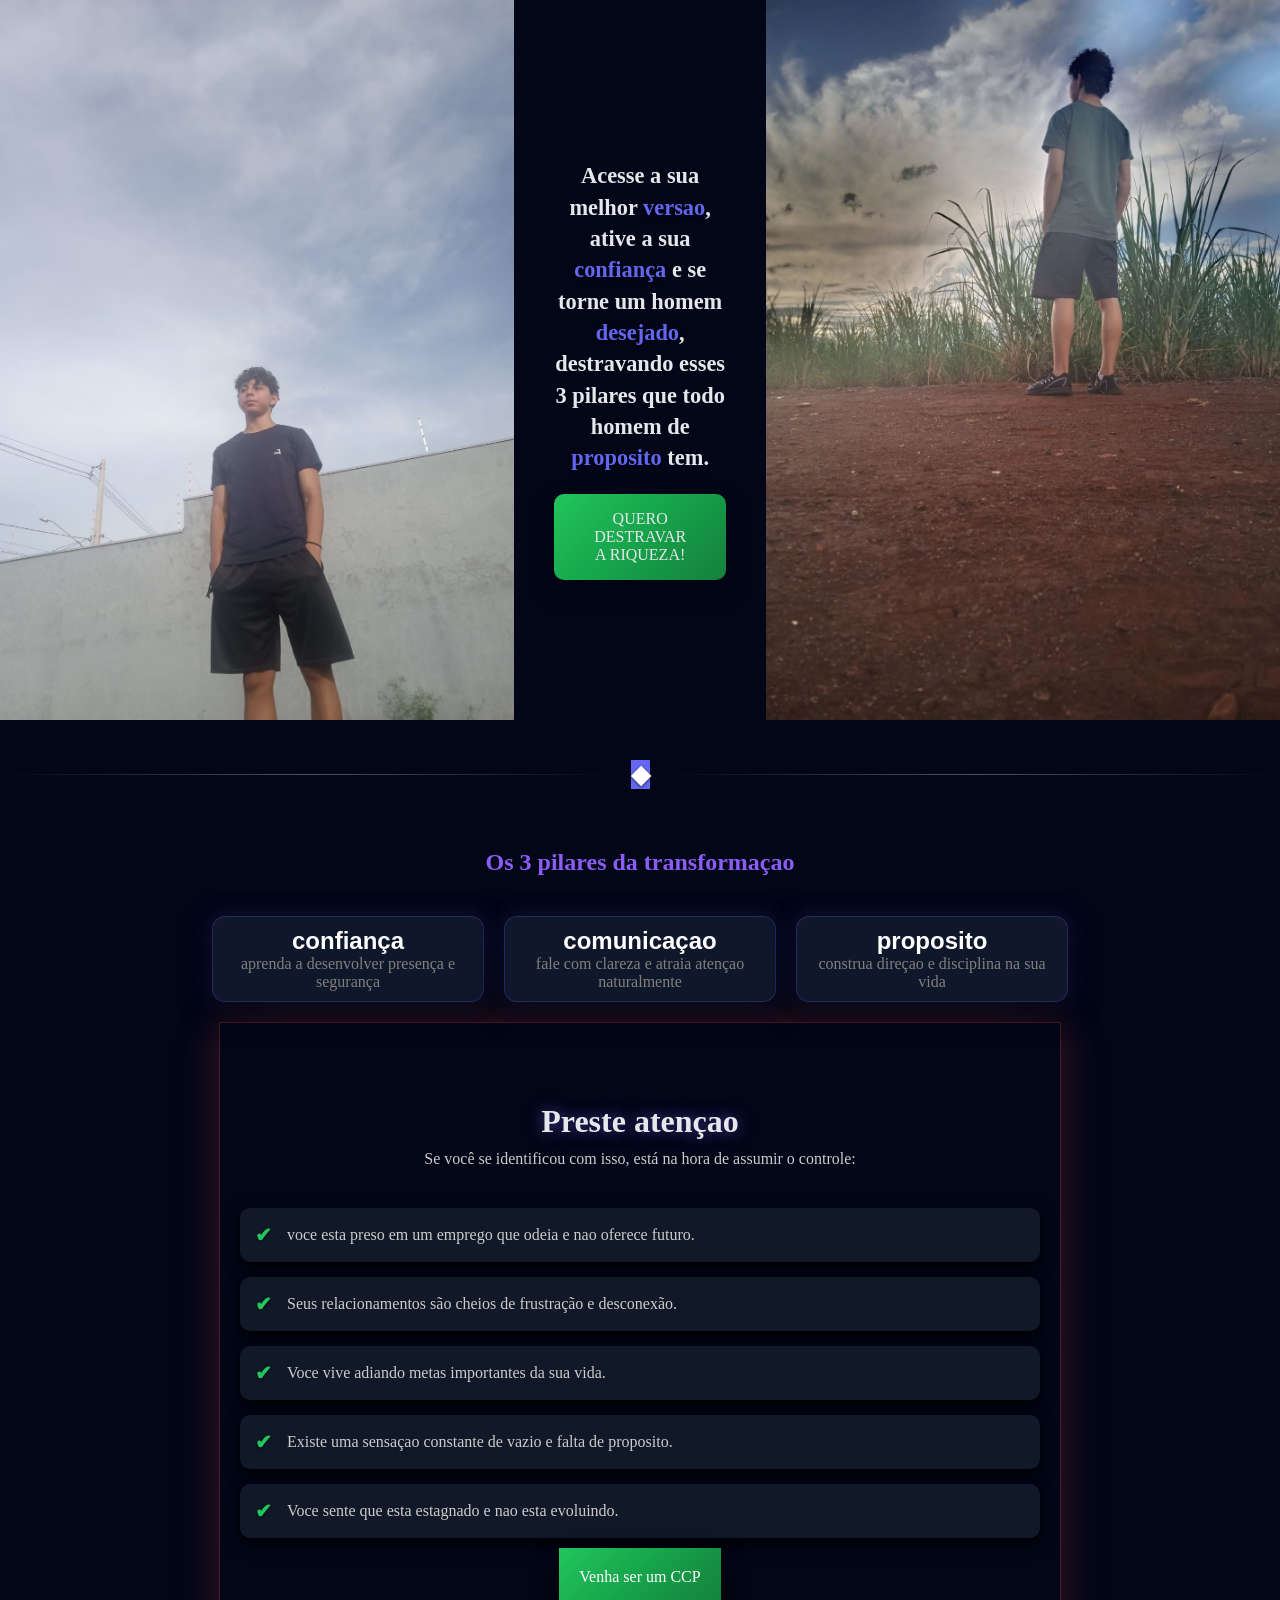
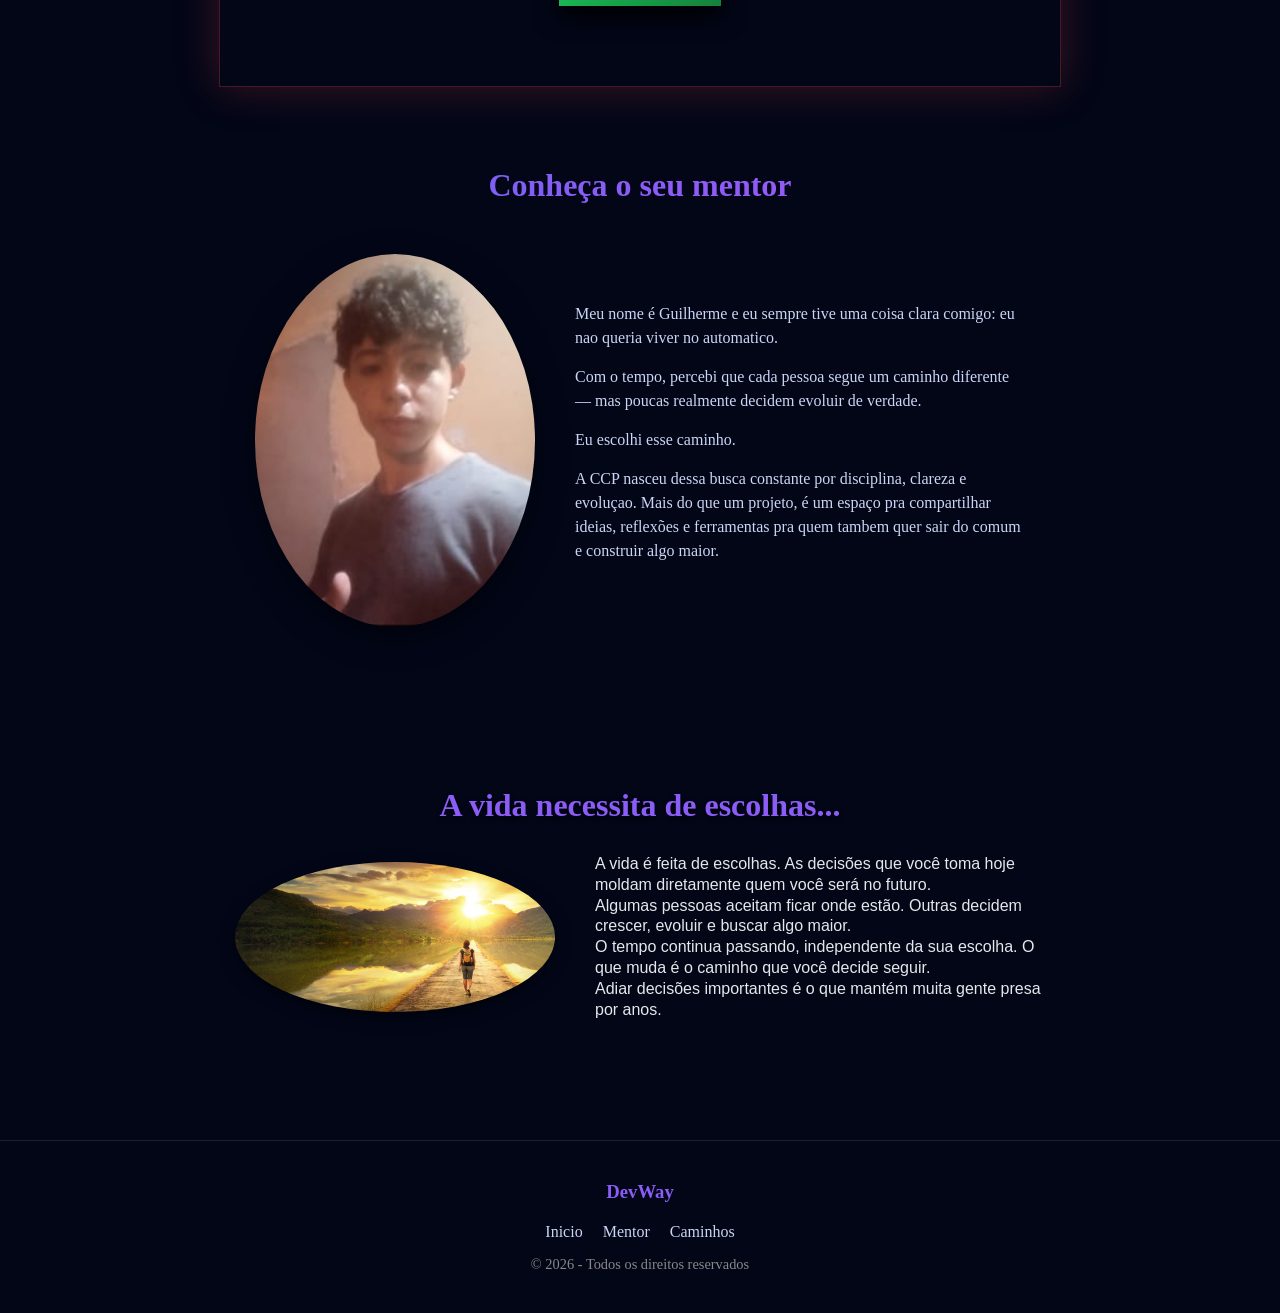
<file: index.html>
<!DOCTYPE html>
<html lang="pt-br">
<head>
    <meta charset="UTF-8">
    <meta name="viewport" content="width=device-width, initial-scale=1.0">
    <title>Projeto Vendas</title>

    <link rel="stylesheet" href="projeto.css">
    <link rel="stylesheet" href="Mediaquery.css">

    <link href="https://fonts.googleapis.com/css2?family=Material+Symbols+Outlined" rel="stylesheet">
</head>

<body>

<header>
<section id="hero" class="hero">
   
    <img src="backgrounds/Personagem2.jpeg" class="img1" alt="Imagem esquerda">

    <div>
        <h1>
            Acesse a sua melhor <span>versao</span>, ative a sua 
            <span>confiança</span> e se torne um homem 
            <span>desejado</span>, destravando esses 3 pilares 
            que todo homem de <span>proposito</span> tem.
        </h1>

        <a href="#" id="comprar">QUERO DESTRAVAR A RIQUEZA!</a>
    </div>

    <img src="backgrounds/Personagem.jpeg" class="image2" alt="">
    
</section>
</header>

<div class="divisor">
<span>◆</span>
</div>

<main>

<section class="beneficios">
    <h2>Os 3 pilares da transformaçao</h2>

    <div class="cards">

        <div class="card">
            <h3>confiança</h3>
            <p>aprenda a desenvolver presença e segurança</p>
        </div>

        <div class="card">
            <h3>comunicaçao</h3>
            <p>fale com clareza e atraia atençao naturalmente</p>
        </div>

        <div class="card">
            <h3>proposito</h3>
            <p>construa direçao e disciplina na sua vida</p>
        </div>

    </div>
</section>

<section class="atencao">

    <h2>Preste atençao</h2>

    <p class="subtitulo">Se você se identificou com isso, está na hora de assumir o controle:</p>

    <div class="listaproblemas">

        <div class="problem">
            <span>✔</span>
            <p>voce esta preso em um emprego que odeia e nao oferece futuro.</p>
        </div>

        <div class="problem">
            <span>✔</span>
            <p>Seus relacionamentos são cheios de frustração e desconexão.</p>
        </div>

        <div class="problem">
            <span>✔</span>
            <p>Voce vive adiando metas importantes da sua vida.</p>
        </div>

        <div class="problem">
            <span>✔</span>
            <p>Existe uma sensaçao constante de vazio e falta de proposito.</p>
        </div>

        <div class="problem">
            <span>✔</span>
            <p>Voce sente que esta estagnado e nao esta evoluindo.</p>
        </div>

    </div>

    <a href="#" class="RCD">Venha ser um CCP</a>

</section>

<section id="mentor" class="mentor">
    <h2>Conheça o seu mentor</h2>

    <div class="mentor-conteiner">

        <img src="backgrounds/Mentor.jpeg" alt="Mentor">

        <div class="text-mentor">
            <p>Meu nome é Guilherme e eu sempre tive uma coisa clara comigo: eu nao queria viver no automatico.</p>

            <p>Com o tempo, percebi que cada pessoa segue um caminho diferente — mas poucas realmente decidem evoluir de verdade.</p>

            <p>Eu escolhi esse caminho.</p>

            <p>A CCP nasceu dessa busca constante por disciplina, clareza e evoluçao. Mais do que um projeto, é um espaço pra compartilhar ideias, reflexões e ferramentas pra quem tambem quer sair do comum e construir algo maior.</p> 
        </div>

    </div>
</section>

<section id="caminho" class="caminho">
    <h2>A vida necessita de escolhas...</h2>

    <div class="caminho-conteiner">
        <img src="backgrounds/Caminho.jpg" alt="Caminho da vida">

        <div class="text-caminho">
            <p>A vida é feita de escolhas. As decisões que você toma hoje moldam diretamente quem você será no futuro.</p>

            <p>Algumas pessoas aceitam ficar onde estão. Outras decidem crescer, evoluir e buscar algo maior.</p>

            <p>O tempo continua passando, independente da sua escolha. O que muda é o caminho que você decide seguir.</p>

            <p>Adiar decisões importantes é o que mantém muita gente presa por anos.</p>
        </div>
    </div>
</section>

</main>

<footer class="footer">
    <h3>DevWay</h3>

    <div class="footer-links">
        <a href="#hero">Inicio</a>
        <a href="#mentor">Mentor</a>
        <a href="#caminho">Caminhos</a>
    </div>

    <p>© 2026 - Todos os direitos reservados</p>
</footer>

<script>
    document.getElementById("comprar").addEventListener("click", function(){
        alert("Você clicou no botão!");
    });
</script>

</body>
</html>
</file>
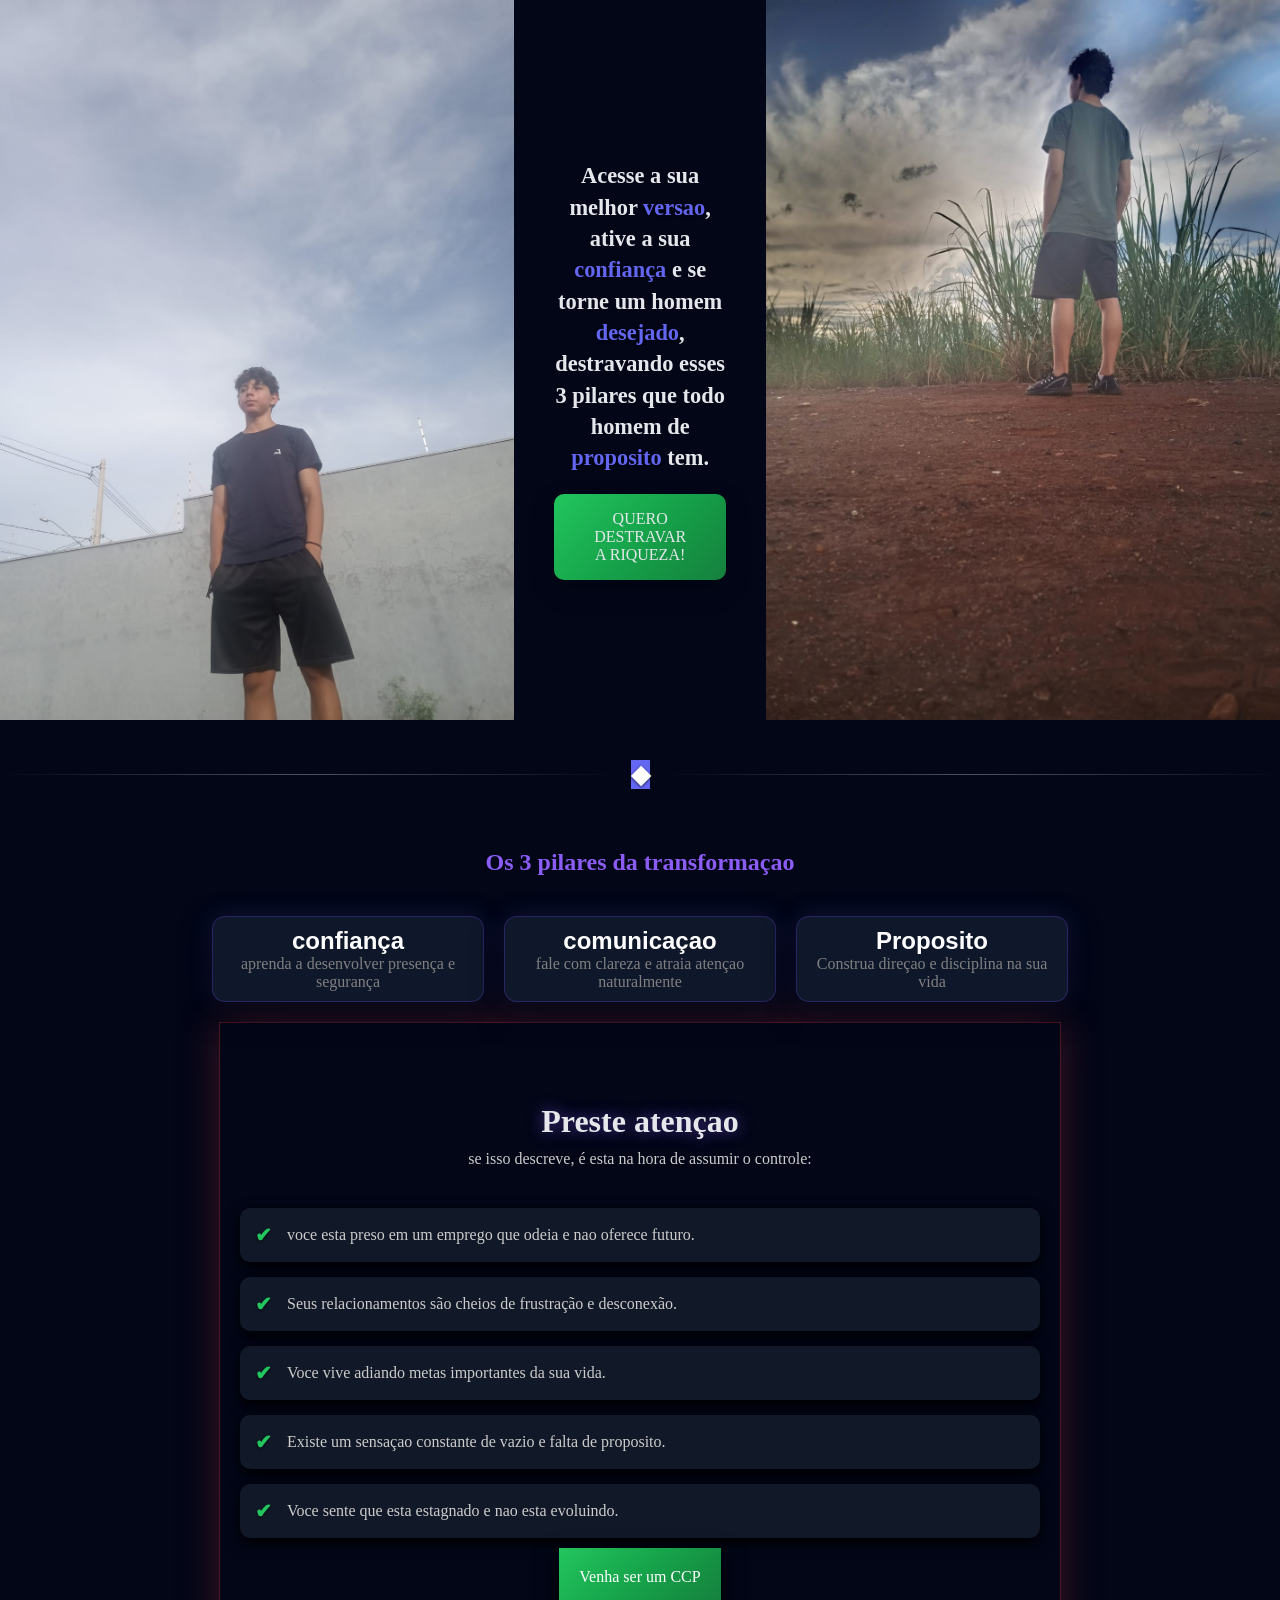
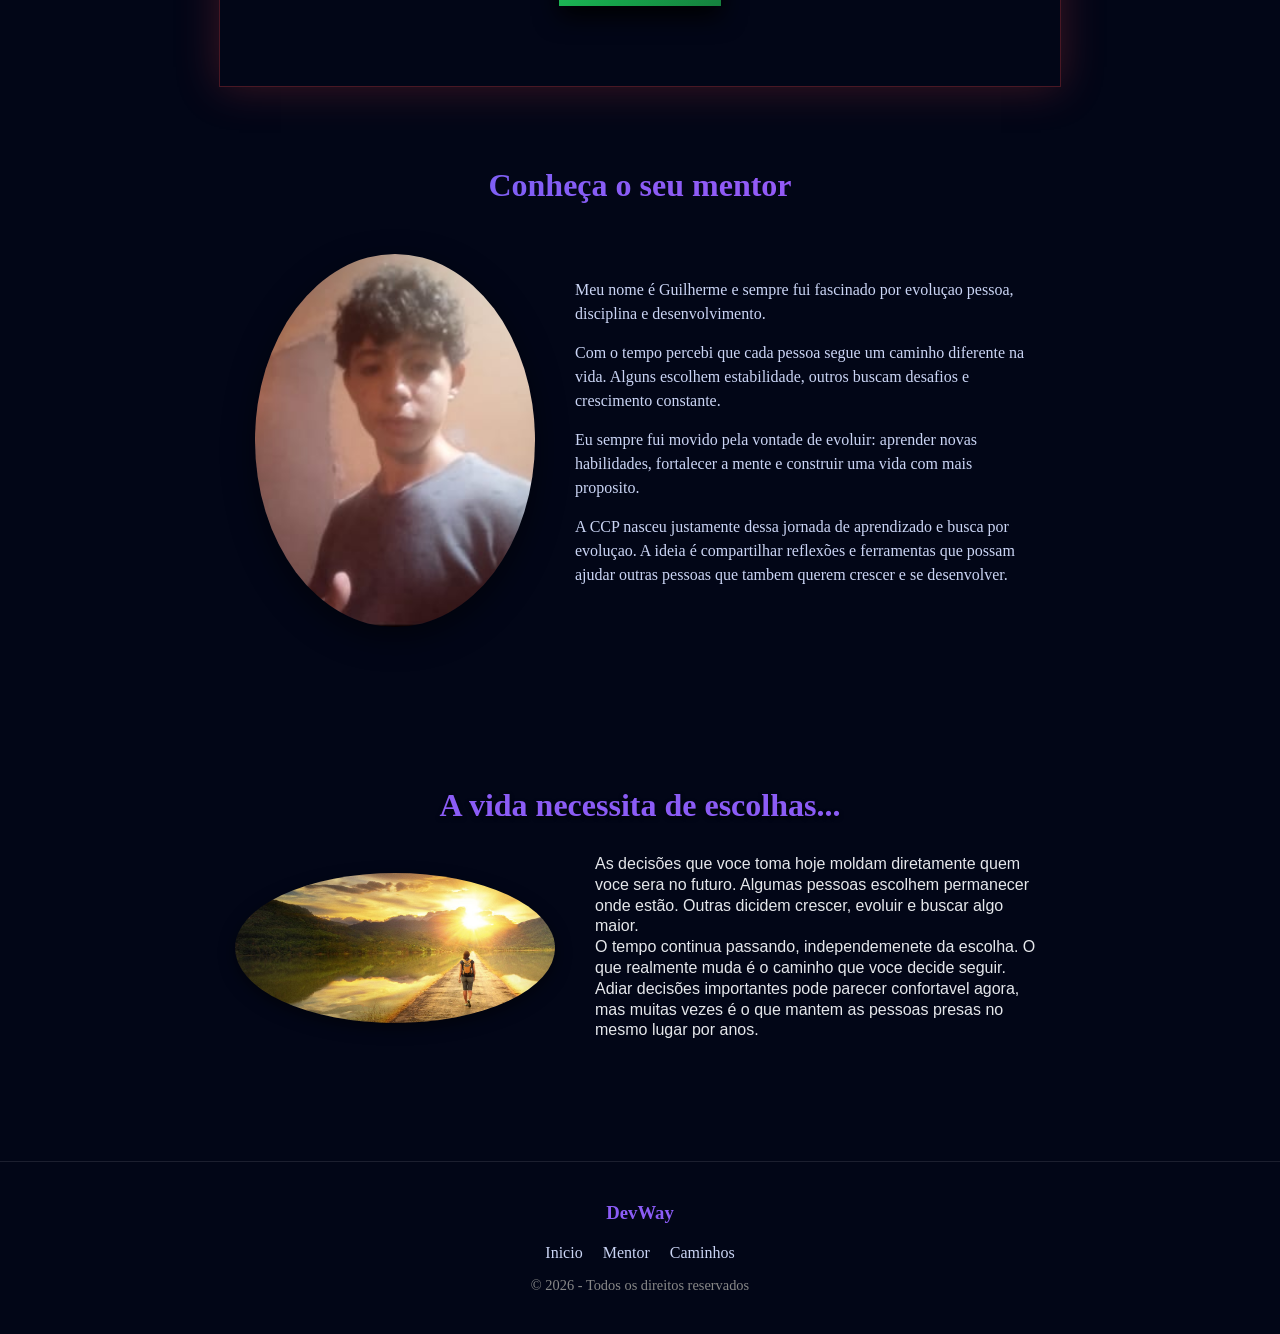
<file: Projeto Vendas/index..html>
<!DOCTYPE html>
<html lang="pt-br">
<head>
    <meta charset="UTF-8">
    <meta name="viewport" content="width=device-width, initial-scale=1.0">
    <title>Projeto Vendas</title>
    <link rel="stylesheet" href="projeto.css">
    <link rel="stylesheet" href="Mediaquery.css" media="screen">

    <link href="https://fonts.googleapis.com/css2?family=Material+Symbols+Outlined" rel="stylesheet">
    

    
</head>
<body>
<header>

   
   
   <section id="hero" class="hero">
   
 <img src="backgrounds/Personagem2.jpeg" alt="Imagem esquerda" class="img1">


    <div>

        <h1>Acesse a sua melhor <span>versao</span>, ative a sua <br> <span>confiança</span> e se torne um homem <span>desejado</span>, destravando esses 3 pilares que todo homem de <span>proposito</span> tem.</h1>

        <a href="exemplo.html" id="comprar">QUERO DESTRAVAR A RIQUEZA!</a>

    </div>
    

    <img src="backgrounds/Personagem.jpeg" class="image2" alt="">
    
    
    





 
        </section>

        

</header>

<div class="divisor">
<span>◆</span>
</div>


<main>
<section class="beneficios">

    <h2>Os 3 pilares da transformaçao</h2>

    <div class="cards">


<div class="card">
    <h3>confiança</h3>
    <p>aprenda a desenvolver presença e segurança</p>
</div>

<div class="card">
    <h3>comunicaçao</h3>
    <p>fale com clareza e atraia atençao naturalmente</p>

</div>

<div class="card">
    <h3>Proposito</h3>
    <p>Construa direçao e disciplina na sua vida</p>

</div>


    </div>
</section>

<section class="atencao">

    <h2>Preste atençao</h2>

    <p class="subtitulo">se isso descreve, é esta na hora de assumir o controle:</p>

    <div class="listaproblemas">

        <div class="problem">
            <span>✔</span>
            <p>voce esta preso em um emprego que odeia e nao oferece futuro.</p>
        </div>

        <div class="problem">
            <span>✔</span>
        <p>Seus relacionamentos são cheios de frustração e desconexão.</p>
        </div>

        <div class="problem">
            <span>✔</span>
            <p>Voce vive adiando metas importantes da sua vida.</p>
        </div>

        <div class="problem">
            <span>✔</span>
            <p>Existe um sensaçao constante de vazio e  falta de proposito.</p>
        </div>

        <div class="problem">
            <span>✔</span>
            <p>Voce sente que esta estagnado e nao esta evoluindo.</p>
        </div>


    </div>



<a href="#" class="RCD">Venha ser um CCP</a>


</section>

<section id="mentor" class="mentor">
 <h2>Conheça o seu mentor</h2>

 <div class="mentor-conteiner">

<img src="backgrounds/Mentor.jpeg" alt="Mentor">

<div class="text-mentor">
    <p>Meu nome é Guilherme e sempre fui fascinado por evoluçao pessoa, disciplina e desenvolvimento.</p>


    <p>Com o tempo percebi que cada pessoa segue um caminho diferente na vida. Alguns escolhem estabilidade, outros buscam desafios e crescimento constante.</p>

    <p>Eu sempre fui movido pela vontade de evoluir: aprender novas habilidades, fortalecer a mente e construir uma vida com mais proposito.</p>

    <p>A CCP nasceu justamente dessa jornada de aprendizado e busca por evoluçao. A ideia é compartilhar reflexões e ferramentas que possam ajudar outras pessoas que tambem querem crescer e se desenvolver.</p> 
</div>





 </div>
</section>

<section  id="caminho" class="caminho">
<h2>A vida necessita de escolhas...</h2>

<div class="caminho-conteiner">
<img src="backgrounds/Caminho.jpg" alt="Caminho da vida">

<div class="text-caminho">
    <p>As decisões que voce toma hoje moldam diretamente quem voce sera no futuro. Algumas pessoas escolhem permanecer onde estão. Outras dicidem crescer, evoluir e buscar algo maior.</p>

    <p>O tempo continua passando, independemenete da escolha. O que realmente muda é o caminho que voce decide seguir.</p>

    <p>
        Adiar decisões importantes pode parecer confortavel agora, mas muitas vezes é o que mantem as pessoas presas no mesmo lugar por anos.
    </p>
</div>



</div>
</section>

</main>


<footer class="footer">
<h3>DevWay</h3>

<div class="footer-links">
    <a href="#hero">Inicio</a>
    <a href="#mentor">Mentor</a>
    <a href="#caminho">Caminhos</a>
</div>
<p>© 2026 - Todos os direitos reservados</p>
</footer>
    
</body>
</html>
</file>
<file: projeto.css>
@charset "UTF-8";

* {
    margin:0px;
    padding:0px;
}

:root {
    --cor-primario: #6366f1;  /*ROXO AZULADO FORTE */ 
    --cor-secundaria: #8B5CF6; /*roxo mais suave */
    --cor-destaque: #22C55E;

    --cor-alerta: #EF4444;


    --cor-fundo: #020617; 
    --cor-card: #0F172A;
    --cor-texto: #E5E7EB;

    --gradiente-botao: linear-gradient(135deg, #22C55E, #16a34a, #15803D);

}

/*header*/
body, html {
    background-color: var(--cor-fundo);
    color: var(--cor-texto);

}


.hero {
    height: 80vh;
    display:flex;
    justify-content: center;
    align-items:center;
    gap:40px;
}

h1 {
        max-width: 700px;
        
        line-height:1.4;
        font-size:2.5em;
        color:var(--cor-texto)
       
}



.hero img {
    height: 100%;
    object-fit: contain;
}

.hero > div {
    max-width:700px;
    text-align:center;
}

span {
color: var(--cor-primario);
font-weight: bold;
text-shadow: 0px 1px 3px rgba(0, 0, 0, 0.63);
}


#comprar {
    display:inline-block;
    margin:auto;
    text-align:center;

    padding: 16px 40px;
    margin-top:20px;

    background: var(--gradiente-botao);

    color:var(--cor-texto);

    text-decoration:none;

    border-radius:10px;

    box-shadow: 0px 10px 25px rgba(0,0,0,0.25);

    font-family:'Times New Roman', Times, serif;
    font-size:1em;


}

#comprar:hover {
transform: translateY(-2px);
box-shadow: 0px 15px 35px rgba(34, 197, 94, 0.4)
}

.divisor {
    display:flex;
    justify-content:center;
    align-items: center;
    margin:40px 0px;
}


.divisor::after, .divisor::before {
    content:"";
    height:1px;
    flex:1;
    background:white;
    display:block;


    background: linear-gradient(
        to right,
        transparent,
        rgba(255,255,255,0.3),
        transparent
    );
}


.divisor span {
    margin:0px 15px;
    font-size:25px;
    background-color:var(--cor-primario);
    color:white;
}


/*conteudo*/

.beneficios {
    padding:20px;
    text-align:center;
}

.cards {
    display:flex;
    justify-content: center;
    gap: 20px;
    margin-top:40px;
}

.card {
    color:var(--cor-texto);
    padding:10px;
    border-radius:13px;
    width: 250px;
    border: 1px solid rgba(120, 80, 255, 0.25);
    

    box-shadow: 0px 10px 30px rgba(0,0,0,0.6),  0px 0px 25px rgba(99,102,241,0.2);
    background-color:var(--cor-card);
    transition: transform 0.3s, box-shadow 0.5s;
}

.card:hover {
    transform: translateY(-2px);
    box-shadow: 0px 15px 35px rgba(0,0,0,0.7), 0px 0px 30px rgba(99, 102, 241, 0.3);

}

.beneficios > h2 {
    color:var(--cor-secundaria)
}
.card h3 {
    font-family: Arial, Helvetica, sans-serif;
    font-size:1.5em;
    color:white;
}

.card p {
    color:gray;
}


/*lista de problemas*/

.atencao {
    padding:80px 20px;
    text-align:center;
    max-width:800px;
    margin:auto;
    box-shadow:0px 0px 40px rgba(239, 68, 68, 0.25);
    border:1px solid rgba(239, 68, 68, 0.3);

   
}

.atencao h2 {
    font-size:2em;
    margin-bottom:10px;
    color:var(--cor-texto);
    text-align:center;

    
    text-shadow: 0px 0px 15px rgba(139, 92, 246, 0.6);
}

.subtitulo {
    color:#ccc;
    margin-bottom:40px;
}

.listaproblemas{
    display:flex;
    flex-direction:column;
    gap:15px;
}

.problem {
    display:flex;
    align-items: center;
    gap: 15px;

    padding:15px;

    background-color: #111827;
    border-radius:10px;

    box-shadow: 0px 5px 15px black;
}

.problem span {
    color:var(--cor-destaque);
    font-size:20px;
}

.problem p {
    color:#ccc;
    text-align:center;
}

.RCD {
    display:inline-block;

    margin-top: 10px;

    padding:20px;

   background: var(--gradiente-botao);

    color:white;

    text-decoration:none;

    box-shadow:0px 10px 25px black;
}

.RCD:hover {
    transform: translateY(-2px);
    box-shadow: 0px 15px 35px rgba(34,197,94,0.4)
}

/*Texto-Mentor*/

.mentor {
    padding: 80px 0px;
    max-width:1000px;
    margin:auto;
    text-align:center
}
.mentor h2 {
    font-size:2em;
    margin-bottom:50px;

    background: linear-gradient(90deg, #6366f1, #8b5cf6, #a855f7); -webkit-background-clip: text;
    color:transparent;
    
}

.mentor-conteiner {
    display:flex;
    align-items:center;
    justify-content: center;
    gap:40px;
    flex-wrap:wrap;
}

.mentor img {
    width: 280px;
    border-radius:50%;
    box-shadow: 0px 10px 30px rgba(0,0,0,0.5)
}

.text-mentor {
    max-width: 450px;
    text-align:left;
    color:#cbd5f5;
}

.text-mentor p {
    margin-bottom:15px;
    line-height:1.5;
}

/*Caminhos*/

.caminho {
    padding:80px 0px;
    max-width:1000px;
    margin:auto;
    text-align:center;
}

.caminho h2 {
    font-size:2em;
    color:var(--cor-secundaria);
    margin-bottom:30px;
    text-shadow: 0px 2px 4px rgba(0, 0, 0, 0.63)
}

.caminho-conteiner {
    display:flex;
    align-items:center;
    justify-content: center;
    gap:40px;
    flex-wrap:wrap;

}

.caminho img {
    width:320px;
    border-radius:50%;
    box-shadow:0px 5px 15px rgba(0,0,0,0.5)
}

.text-caminho {
    max-width: 450px;
    color:var(--cor-texto);
    font-size:1em;
    line-height:1.3;
    font-family:Arial, Helvetica, sans-serif;
    text-align:left;

}

/*Footer Aba*/

.footer {
    margin-top:40px;
    padding: 40px 20px;
    text-align:center;
    background: #020617;
    border-top:1px solid rgba(255,255,255,0.1);
}

.footer h3 {
    color:var(--cor-secundaria);
    margin-bottom:20px;
}

.footer-links {
    display:flex;
    justify-content:center;
    gap: 20px;
    margin-bottom:15px;
}

.footer-links a {
    color:#cbd5f5;
    text-decoration:none;
    transition:0.3s;
}

.footer-links a:hover{
    color:var(--cor-primario);
}

.footer p {
    font-size:0.9em;
    color: #888;
}
</file>
<file: Mediaquery.css>
@charset "UTF-8";

@media (max-width:768px) {
    .hero > div {
        max-width:90%;
    }

    .hero {
        flex-direction:column;
        height:auto;
        padding: 40px 20px;
        gap:20px;

    }

    .hero h1 {
        font-size:1.2em;
        line-height:1.2;
    }

    .hero img {
        height:180px;
    }

    .hero > img:last-child {
        display:none
    }
    .cards {
        flex-direction:column;
        align-items: center;
    }
    
}

@media (min-width: 810px) and (max-width:1600px){
    .hero h1 {
        font-size:1.4em;
        padding-top:20px;

    }

    .hero img{
        width:550px;
    }

}
</file>
<file: Projeto Vendas/projeto.css>
@charset "UTF-8";

* {
    margin:0px;
    padding:0px;
}

:root {
    --cor-primario: #6366f1;  /*ROXO AZULADO FORTE */ 
    --cor-secundaria: #8B5CF6; /*roxo mais suave */
    --cor-destaque: #22C55E;

    --cor-alerta: #EF4444;


    --cor-fundo: #020617; 
    --cor-card: #0F172A;
    --cor-texto: #E5E7EB;

    --gradiente-botao: linear-gradient(135deg, #22C55E, #16a34a, #15803D);

}

/*header*/
body, html {
    background-color: var(--cor-fundo);
    color: var(--cor-texto);

}


.hero {
    height: 80vh;
    display:flex;
    justify-content: center;
    align-items:center;
    gap:40px;
}

h1 {
        max-width: 700px;
        
        line-height:1.4;
        font-size:2.5em;
        color:var(--cor-texto)
       
}



.hero img {
    height: 100%;
    object-fit: contain;
}

.hero > div {
    max-width:700px;
    text-align:center;
}

span {
color: var(--cor-primario);
font-weight: bold;
text-shadow: 0px 1px 3px rgba(0, 0, 0, 0.63);
}


#comprar {
    display:inline-block;
    margin:auto;
    text-align:center;

    padding: 16px 40px;
    margin-top:20px;

    background: var(--gradiente-botao);

    color:var(--cor-texto);

    text-decoration:none;

    border-radius:10px;

    box-shadow: 0px 10px 25px rgba(0,0,0,0.25);

    font-family:'Times New Roman', Times, serif;
    font-size:1em;


}

#comprar:hover {
transform: translateY(-2px);
box-shadow: 0px 15px 35px rgba(34, 197, 94, 0.4)
}

.divisor {
    display:flex;
    justify-content:center;
    align-items: center;
    margin:40px 0px;
}


.divisor::after, .divisor::before {
    content:"";
    height:1px;
    flex:1;
    background:white;
    display:block;


    background: linear-gradient(
        to right,
        transparent,
        rgba(255,255,255,0.3),
        transparent
    );
}


.divisor span {
    margin:0px 15px;
    font-size:25px;
    background-color:var(--cor-primario);
    color:white;
}


/*conteudo*/

.beneficios {
    padding:20px;
    text-align:center;
}

.cards {
    display:flex;
    justify-content: center;
    gap: 20px;
    margin-top:40px;
}

.card {
    color:var(--cor-texto);
    padding:10px;
    border-radius:13px;
    width: 250px;
    border: 1px solid rgba(120, 80, 255, 0.25);
    

    box-shadow: 0px 10px 30px rgba(0,0,0,0.6),  0px 0px 25px rgba(99,102,241,0.2);
    background-color:var(--cor-card);
    transition: transform 0.3s, box-shadow 0.5s;
}

.card:hover {
    transform: translateY(-2px);
    box-shadow: 0px 15px 35px rgba(0,0,0,0.7), 0px 0px 30px rgba(99, 102, 241, 0.3);

}

.beneficios > h2 {
    color:var(--cor-secundaria)
}
.card h3 {
    font-family: Arial, Helvetica, sans-serif;
    font-size:1.5em;
    color:white;
}

.card p {
    color:gray;
}


/*lista de problemas*/

.atencao {
    padding:80px 20px;
    text-align:center;
    max-width:800px;
    margin:auto;
    box-shadow:0px 0px 40px rgba(239, 68, 68, 0.25);
    border:1px solid rgba(239, 68, 68, 0.3);

   
}

.atencao h2 {
    font-size:2em;
    margin-bottom:10px;
    color:var(--cor-texto);
    text-align:center;

    
    text-shadow: 0px 0px 15px rgba(139, 92, 246, 0.6);
}

.subtitulo {
    color:#ccc;
    margin-bottom:40px;
}

.listaproblemas{
    display:flex;
    flex-direction:column;
    gap:15px;
}

.problem {
    display:flex;
    align-items: center;
    gap: 15px;

    padding:15px;

    background-color: #111827;
    border-radius:10px;

    box-shadow: 0px 5px 15px black;
}

.problem span {
    color:var(--cor-destaque);
    font-size:20px;
}

.problem p {
    color:#ccc;
    text-align:center;
}

.RCD {
    display:inline-block;

    margin-top: 10px;

    padding:20px;

   background: var(--gradiente-botao);

    color:white;

    text-decoration:none;

    box-shadow:0px 10px 25px black;
}

.RCD:hover {
    transform: translateY(-2px);
    box-shadow: 0px 15px 35px rgba(34,197,94,0.4)
}

/*Texto-Mentor*/

.mentor {
    padding: 80px 0px;
    max-width:1000px;
    margin:auto;
    text-align:center
}
.mentor h2 {
    font-size:2em;
    margin-bottom:50px;

    background: linear-gradient(90deg, #6366f1, #8b5cf6, #a855f7); -webkit-background-clip: text;
    color:transparent;
    
}

.mentor-conteiner {
    display:flex;
    align-items:center;
    justify-content: center;
    gap:40px;
    flex-wrap:wrap;
}

.mentor img {
    width: 280px;
    border-radius:50%;
    box-shadow: 0px 10px 30px rgba(0,0,0,0.5)
}

.text-mentor {
    max-width: 450px;
    text-align:left;
    color:#cbd5f5;
}

.text-mentor p {
    margin-bottom:15px;
    line-height:1.5;
}

/*Caminhos*/

.caminho {
    padding:80px 0px;
    max-width:1000px;
    margin:auto;
    text-align:center;
}

.caminho h2 {
    font-size:2em;
    color:var(--cor-secundaria);
    margin-bottom:30px;
    text-shadow: 0px 2px 4px rgba(0, 0, 0, 0.63)
}

.caminho-conteiner {
    display:flex;
    align-items:center;
    justify-content: center;
    gap:40px;
    flex-wrap:wrap;

}

.caminho img {
    width:320px;
    border-radius:50%;
    box-shadow:0px 5px 15px rgba(0,0,0,0.5)
}

.text-caminho {
    max-width: 450px;
    color:var(--cor-texto);
    font-size:1em;
    line-height:1.3;
    font-family:Arial, Helvetica, sans-serif;
    text-align:left;

}

/*Footer Aba*/

.footer {
    margin-top:40px;
    padding: 40px 20px;
    text-align:center;
    background: #020617;
    border-top:1px solid rgba(255,255,255,0.1);
}

.footer h3 {
    color:var(--cor-secundaria);
    margin-bottom:20px;
}

.footer-links {
    display:flex;
    justify-content:center;
    gap: 20px;
    margin-bottom:15px;
}

.footer-links a {
    color:#cbd5f5;
    text-decoration:none;
    transition:0.3s;
}

.footer-links a:hover{
    color:var(--cor-primario);
}

.footer p {
    font-size:0.9em;
    color: #888;
}
</file>
<file: Projeto Vendas/Mediaquery.css>
@charset "UTF-8";

@media (max-width:768px) {
    .hero > div {
        max-width:90%;
    }

    .hero {
        flex-direction:column;
        height:auto;
        padding: 40px 20px;
        gap:20px;

    }

    .hero h1 {
        font-size:1.2em;
        line-height:1.2;
    }

    .hero img {
        height:180px;
    }

    .hero > img:last-child {
        display:none
    }
    .cards {
        flex-direction:column;
        align-items: center;
    }
    
}

@media (min-width: 810px) and (max-width:1600px){
    .hero h1 {
        font-size:1.4em;
        padding-top:20px;

    }

    .hero img{
        width:550px;
    }

}
</file>
